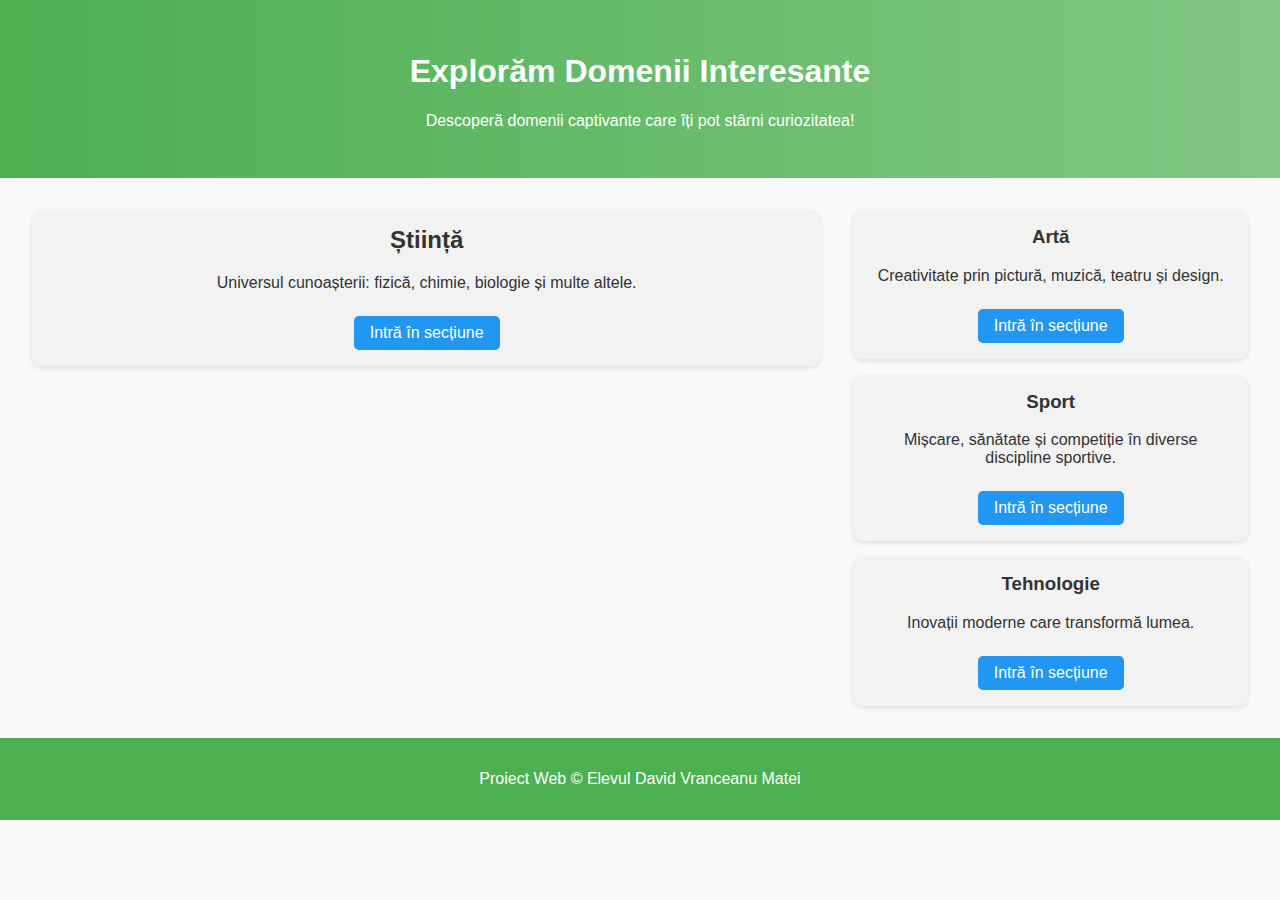
<file: index.html>
<!DOCTYPE html>
<html lang="ro">
<head>
    <meta charset="UTF-8">
    <meta name="viewport" content="width=device-width, initial-scale=1.0">
    <title>Explorăm Domenii Interesante</title>
    <link rel="stylesheet" href="style.css">
</head>
<body>
    <header>
        <h1>Explorăm Domenii Interesante</h1>
        <p>Descoperă domenii captivante care îți pot stârni curiozitatea!</p>
    </header>
    <main>
        <section class="left">
            <div class="card">
                <h2>Știință</h2>
                <p>Universul cunoașterii: fizică, chimie, biologie și multe altele.</p>
                <a href="stiinta.html">Intră în secțiune</a>
            </div>
        </section>
        <aside class="right">
            <div class="card">
                <h3>Artă</h3>
                <p>Creativitate prin pictură, muzică, teatru și design.</p>
                <a href="arta.html">Intră în secțiune</a>
            </div>
            <div class="card">
                <h3>Sport</h3>
                <p>Mișcare, sănătate și competiție în diverse discipline sportive.</p>
                <a href="sport.html">Intră în secțiune</a>
            </div>
            <div class="card">
                <h3>Tehnologie</h3>
                <p>Inovații moderne care transformă lumea.</p>
                <a href="tehnologie.html">Intră în secțiune</a>
            </div>
        </aside>
    </main>
    <footer>
        <p>Proiect Web &copy; Elevul David Vranceanu Matei</p>
    </footer>
</body>
</html>
</file>
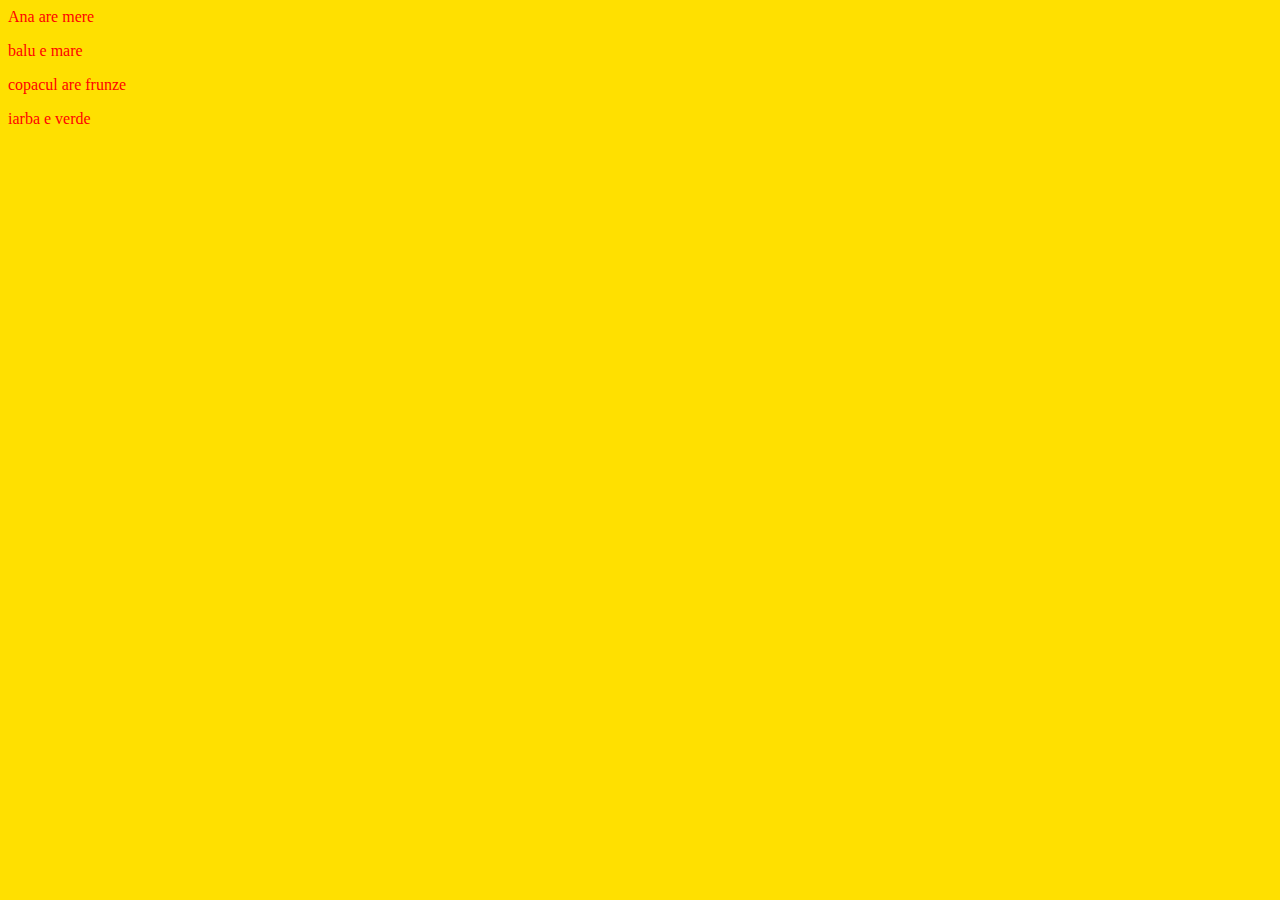
<file: a1.html>
<html
 <head>
  <title>Culori</title>
 </head>
    <head>
      <body style="background-color:#ffe000">
     <body>
<p style="color:red;"> Ana are mere</p></h1>
<p style="color:red;"> balu e mare</p></h1>
<p style="color:red;"> copacul are frunze</p></h1>
<p style="color:red;"> iarba e verde</p></h1>
</file>
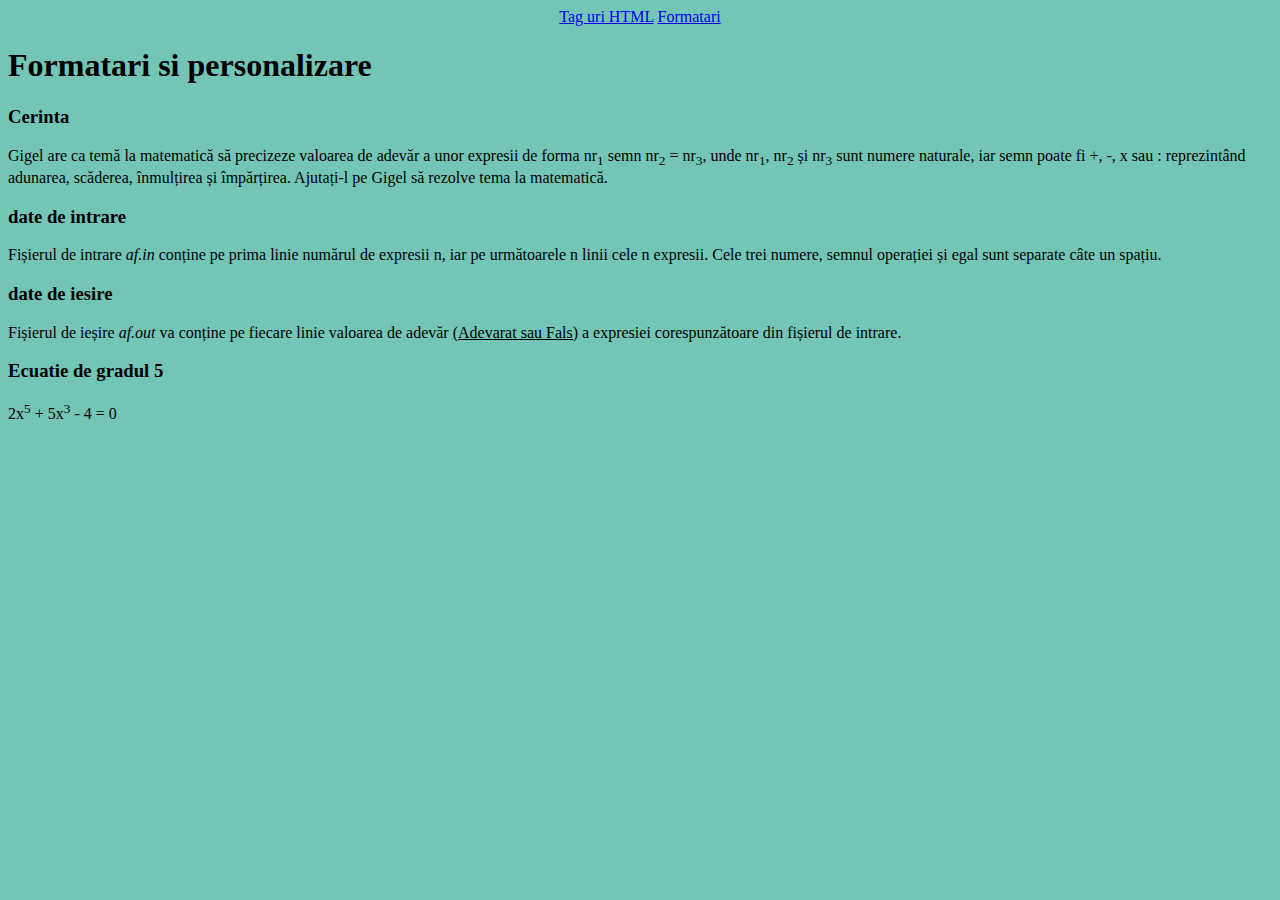
<file: p2.html>
<html>
<head>
  <title>
   .
 </title>
 </head>
<body style="background-color:#73c6b6">
<p align='center'><a href="p1.html">Tag uri HTML</a> <a href="p2.html"> Formatari </a></p>
 <body>
<h1>Formatari si personalizare</h1>
<h3>Cerinta</h3>
<p>Gigel are ca temă la matematică să precizeze valoarea de adevăr a unor expresii de forma nr<sub>1</sub> semn nr<sub>2</sub> = nr<sub>3</sub>, unde nr<sub>1</sub>, nr<sub>2</sub> și nr<sub>3</sub> sunt numere naturale, iar semn poate fi +, -, x sau : reprezintând adunarea, scăderea, înmulțirea și împărțirea. Ajutați-l pe Gigel să rezolve tema la matematică.
</p>
<h3>date de intrare</h3>
<p>Fișierul de intrare <i>af.in</i> conține pe prima linie numărul de expresii n, iar pe următoarele n linii cele n expresii. Cele trei numere, semnul operației și egal sunt separate câte un spațiu.
</p>
<h3>date de iesire</h3>
<p>
Fișierul de ieșire <i>af.out</i> va conține pe fiecare linie valoarea de adevăr <u>(Adevarat sau Fals)</u> a expresiei corespunzătoare din fișierul de intrare.
</p>
<h3>Ecuatie de gradul 5</h3>
2x<sup>5</sup> + 5x<sup>3</sup> - 4 = 0
</body>
</html>
</file>
<file: style.css>
/* Stiluri generale */
body {
    font-family: Arial, sans-serif;
    margin: 0;
    padding: 0;
    background-color: #f9f9f9;
    color: #333;
}

header {
    background: linear-gradient(to right, #4CAF50, #81C784);
    color: white;
    padding: 2em;
    text-align: center;
}

footer {
    background-color: #4CAF50;
    color: white;
    text-align: center;
    padding: 1em;
}

/* Stiluri pentru layout principal */
main {
    display: flex;
    flex-wrap: wrap;
    padding: 1em;
}

.left {
    flex: 2;
    padding: 1em;
}

.right {
    flex: 1;
    display: flex;
    flex-direction: column;
    gap: 1em;
    padding: 1em;
}

/* Carduri și butoane */
.card {
    background-color: #f2f2f2;
    padding: 1em;
    border-radius: 10px;
    text-align: center;
    box-shadow: 0 2px 5px rgba(0,0,0,0.1);
}

.card h2, .card h3 {
    margin-top: 0;
}

.card a {
    display: inline-block;
    margin-top: 0.5em;
    padding: 0.5em 1em;
    background-color: #2196F3;
    color: white;
    text-decoration: none;
    border-radius: 5px;
    transition: background-color 0.3s ease;
}

.card a:hover {
    background-color: #0b7dda;
}

/* Imagini */
img {
    max-width: 100%;
    height: auto;
    border-radius: 8px;
    margin-top: 1em;
}

/* Responsive */
@media (max-width: 768px) {
    main {
        flex-direction: column;
    }
}
</file>
